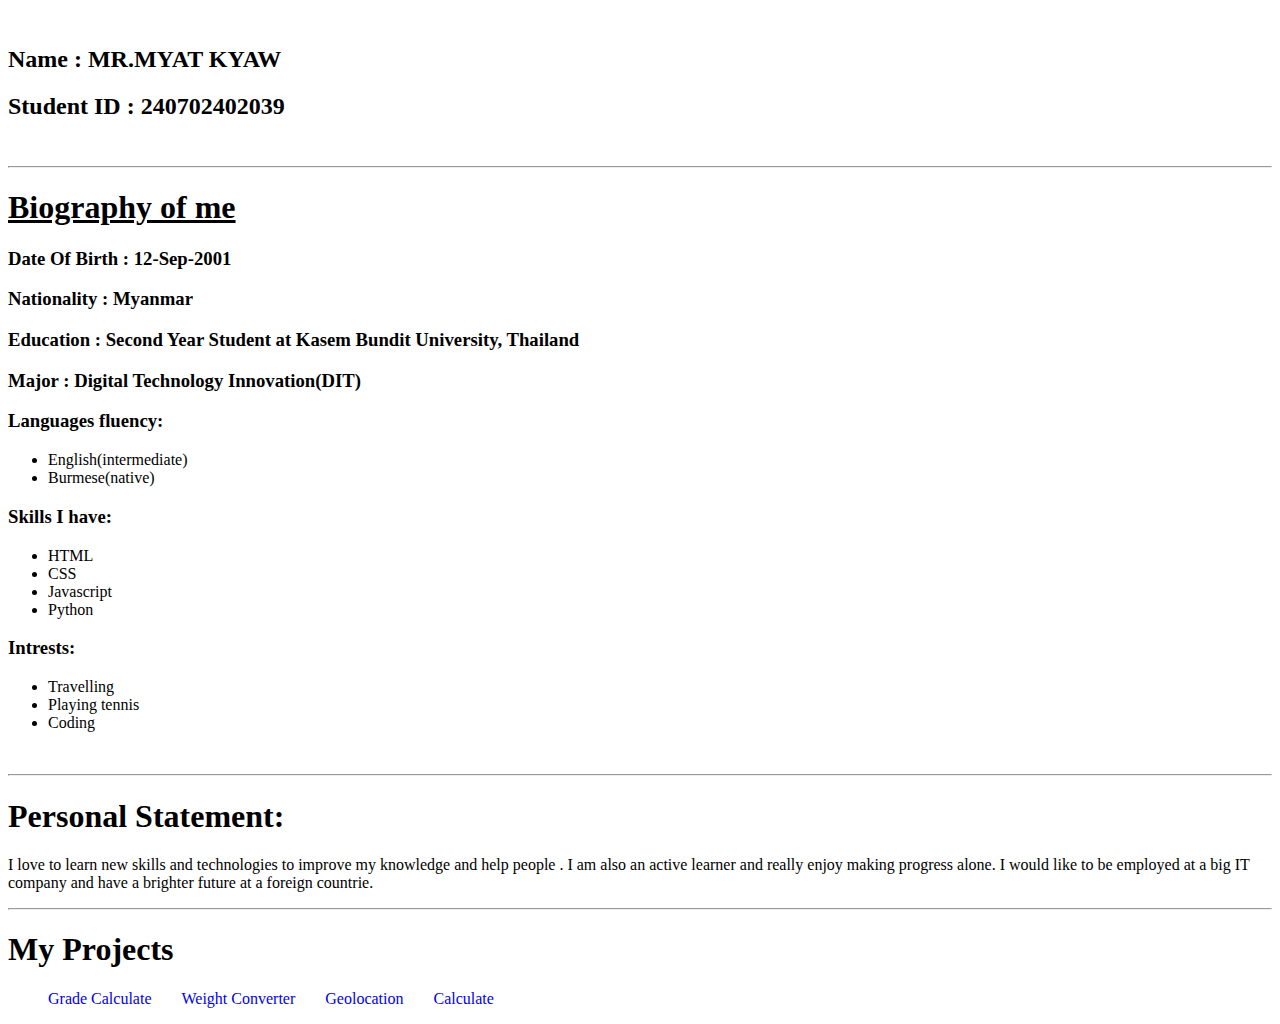
<file: index.html>
<!DOCTYPE html>
<html lang="en">

<head>
    <meta charset="UTF-8">
    <meta name="viewport" content="width=device-width, initial-scale=1.0">
    <title>Myat's Protfolio Website</title>
    <style>
        .links{
            display: flex;
            gap: 30px;
        }

        .links li{
            list-style: none;
        }
        .links li a{
            text-decoration: none;
        }
    </style>
</head>

<body>
    <br>
    <h2>Name : MR.MYAT KYAW </h2>
    <h2>Student ID : 240702402039</h2>
    <br>
    <hr>

    <h1><u>Biography of me </u></h1>
    <h3>Date Of Birth : 12-Sep-2001 </h3>
    <h3>Nationality : Myanmar</h3>
    <h3>Education : Second Year Student at Kasem Bundit University, Thailand</h3>

    <h3>Major : Digital Technology Innovation(DIT)</h3>

    <h3> Languages fluency:</h3>
    <ul>
        <li>English(intermediate)</li>
        <li>Burmese(native)</li>
    </ul>

    <h3>Skills I have:</h3>
    <ul>
        <li>HTML</li>
        <li>CSS</li>
        <li>Javascript</li>
        <li>Python</li>
    </ul>
    <h3>Intrests:</h3>
    <ul>
        <li>Travelling</li>
        <li>Playing tennis</li>
        <li>Coding</li>
    </ul>
    <br>
    <hr>
    <h1>Personal Statement:</h1>
    <p>I love to learn new skills and technologies to improve my knowledge and help people . I am also an active learner and really 
enjoy making progress alone. I would like to be employed at a big IT company and have a brighter future at a  foreign countrie. </p>
        <hr>

        <div>
            <h1>My Projects</h1>
            <ul class="links">
                <li><a href="./Assignment/grademain.html">Grade Calculate</a></li>
                <li><a href="./Assignment/convertermain.html">Weight Converter</a></li>
                <li><a href="./Assignment/Geolocation.html">Geolocation</a></li>
                <li><a href="./Assignment/calculator_changes.html">Calculate</a></li>
            </ul>
        </div>
</body>

</html>
</file>
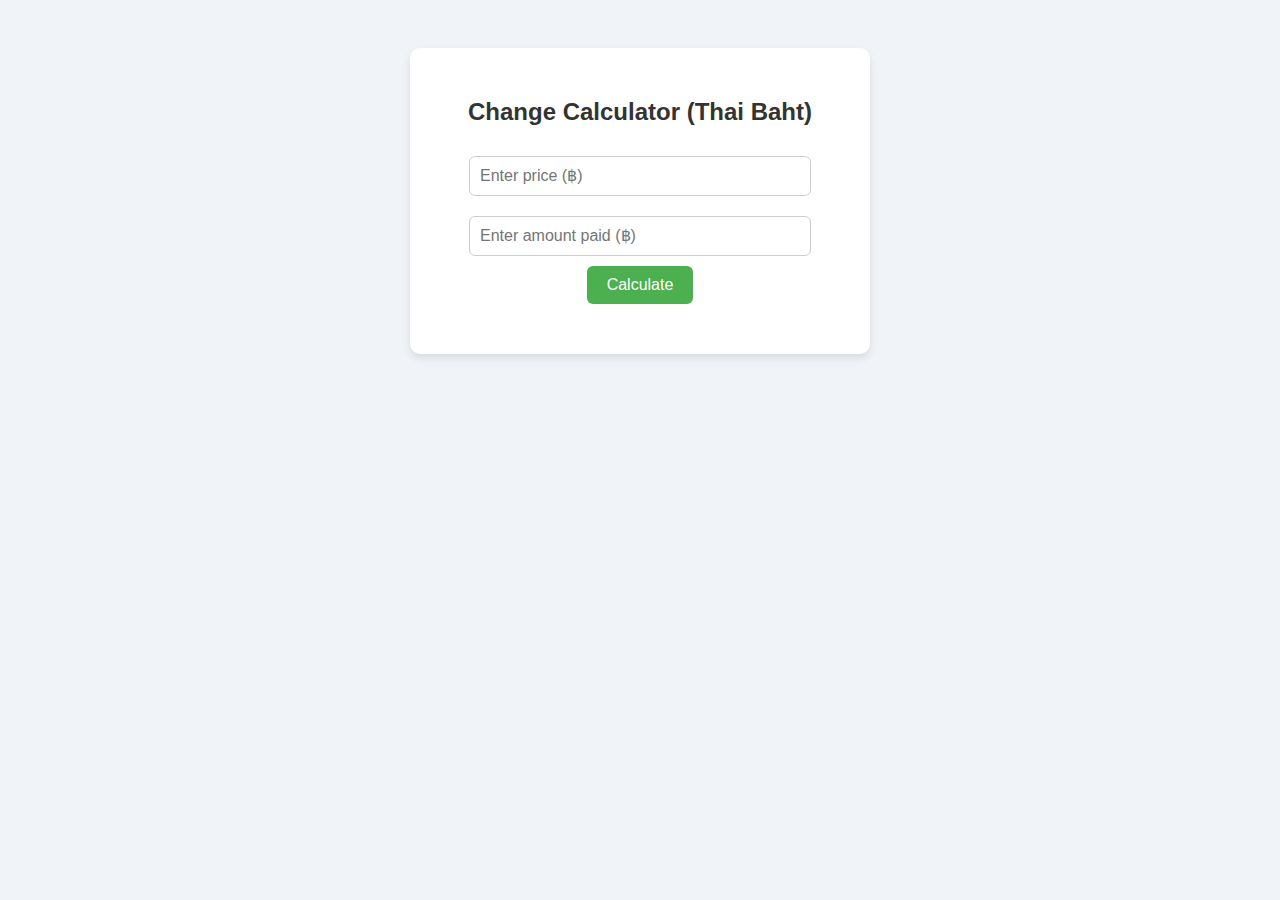
<file: Assignment/calculator_changes.html>
<!DOCTYPE html>
<html lang="en">
<head>
  <meta charset="UTF-8">
  <title>Change Calculator (THB)</title>
  <style>
    body {
      font-family: Arial, sans-serif;
      background-color: #f0f4f8;
      padding: 40px;
      text-align: center;
    }

    h2 {
      color: #333;
    }

    .calculator {
      background: white;
      border-radius: 10px;
      padding: 30px;
      max-width: 400px;
      margin: auto;
      box-shadow: 0 4px 8px rgba(0,0,0,0.1);
    }

    input[type="number"] {
      padding: 10px;
      margin: 10px;
      width: 80%;
      font-size: 16px;
      border: 1px solid #ccc;
      border-radius: 6px;
    }

    button {
      padding: 10px 20px;
      font-size: 16px;
      background-color: #4CAF50;
      color: white;
      border: none;
      border-radius: 6px;
      cursor: pointer;
    }

    button:hover {
      background-color: #45a049;
    }

    .result {
      margin-top: 20px;
      text-align: left;
    }

    .result p {
      margin: 5px 0;
    }
  </style>
</head>
<body>
  <div class="calculator">
    <h2>Change Calculator (Thai Baht)</h2>
    <input type="number" id="price" placeholder="Enter price (฿)">
    <input type="number" id="paid" placeholder="Enter amount paid (฿)">
    <br>
    <button onclick="calculateChange()">Calculate</button>

    <div class="result" id="result"></div>
  </div>

  <script>
    function calculateChange() {
      let price = parseFloat(document.getElementById("price").value);
      let paid = parseFloat(document.getElementById("paid").value);
      let resultDiv = document.getElementById("result");
      resultDiv.innerHTML = "";

      if (isNaN(price) || isNaN(paid)) {
        resultDiv.innerHTML = "<p>Please enter valid numbers.</p>";
        return;
      }

      if (paid < price) {
        resultDiv.innerHTML = "<p>Amount paid is less than the price!</p>";
        return;
      }

      let change = paid - price;
      resultDiv.innerHTML += `<p>Total Change: ฿${change.toFixed(2)}</p>`;

      let bills = [1000, 500, 100, 50, 20];
      for (let i = 0; i < bills.length; i++) {
        let count = Math.floor(change / bills[i]);
        if (count > 0) {
          resultDiv.innerHTML += `<p>${count} x ฿${bills[i]}</p>`;
          change -= count * bills[i];
        }
      }

      let coins = [10, 5, 2, 1, 0.5, 0.25];
      for (let j = 0; j < coins.length; j++) {
        let count = Math.floor(change / coins[j]);
        if (count > 0) {
          resultDiv.innerHTML += `<p>${count} x ฿${coins[j].toFixed(2)} coin</p>`;
          change -= count * coins[j];
          change = parseFloat(change.toFixed(2)); // fix floating point issue
        }
      }
    }
  </script>
</body>
</html>
</file>
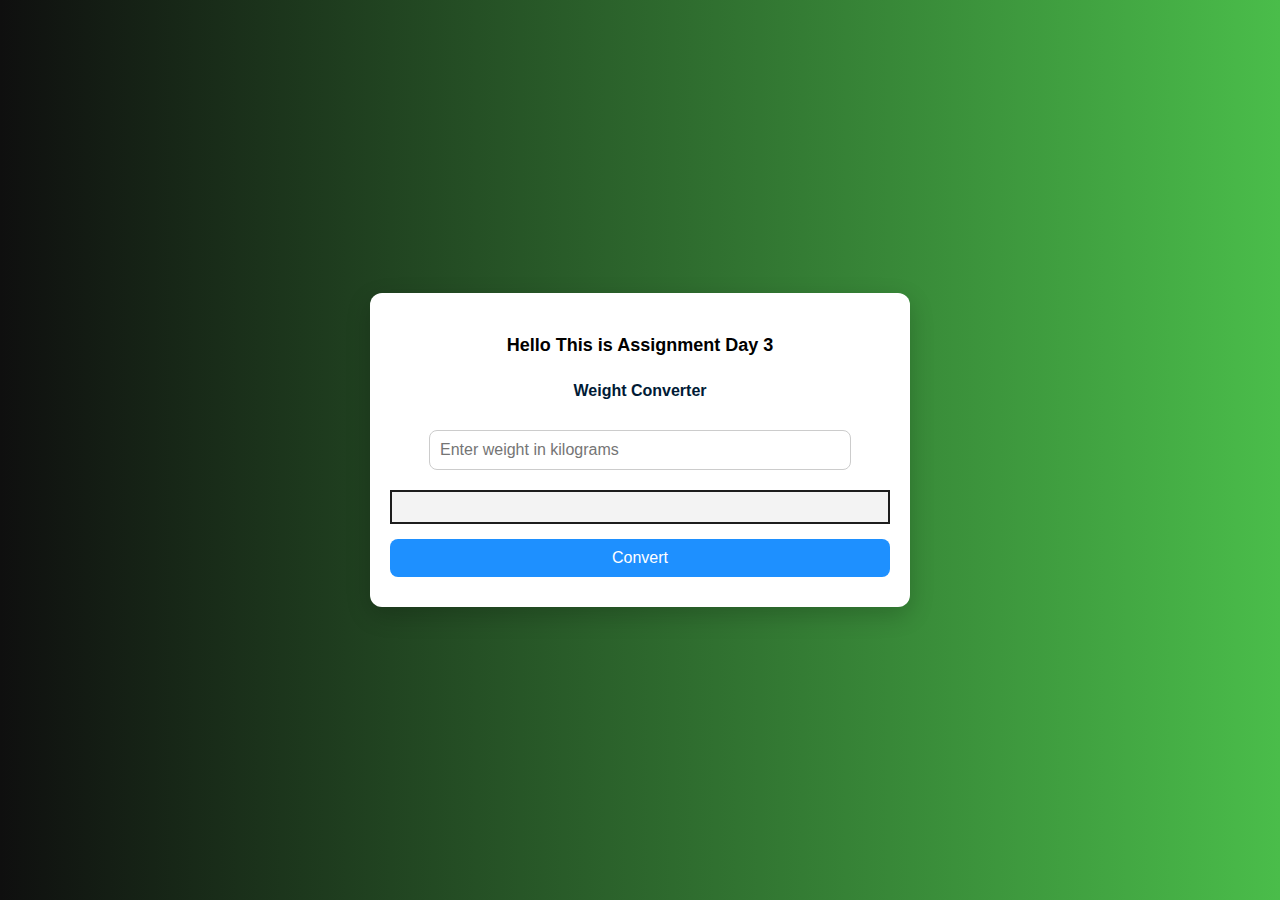
<file: Assignment/convertermain.html>
<!DOCTYPE html>
<html lang="en">
<head>
    <meta charset="UTF-8">
    <meta name="viewport" content="width=device-width, initial-scale=1.0">
    <title>Assignment Day 3</title>
    <link rel="stylesheet" href="converterstyle.css">
</head>
<body class="body">
    <div class="card">
    <div class="heading">
        <h1>Hello This is Assignment Day 3</h1>
        <h5 class="span">Weight Converter</h5>
    </div>
    <form id="converterForm" class="card-bottom">
    <input type="number" id="kgInput" placeholder="Enter weight in kilograms" />
    <div id="result"></div>
    <button type="submit" class="button">Convert</button>
    </form>
    </div>
</body>
<script src="converterscript.js"></script>
</html>
</file>
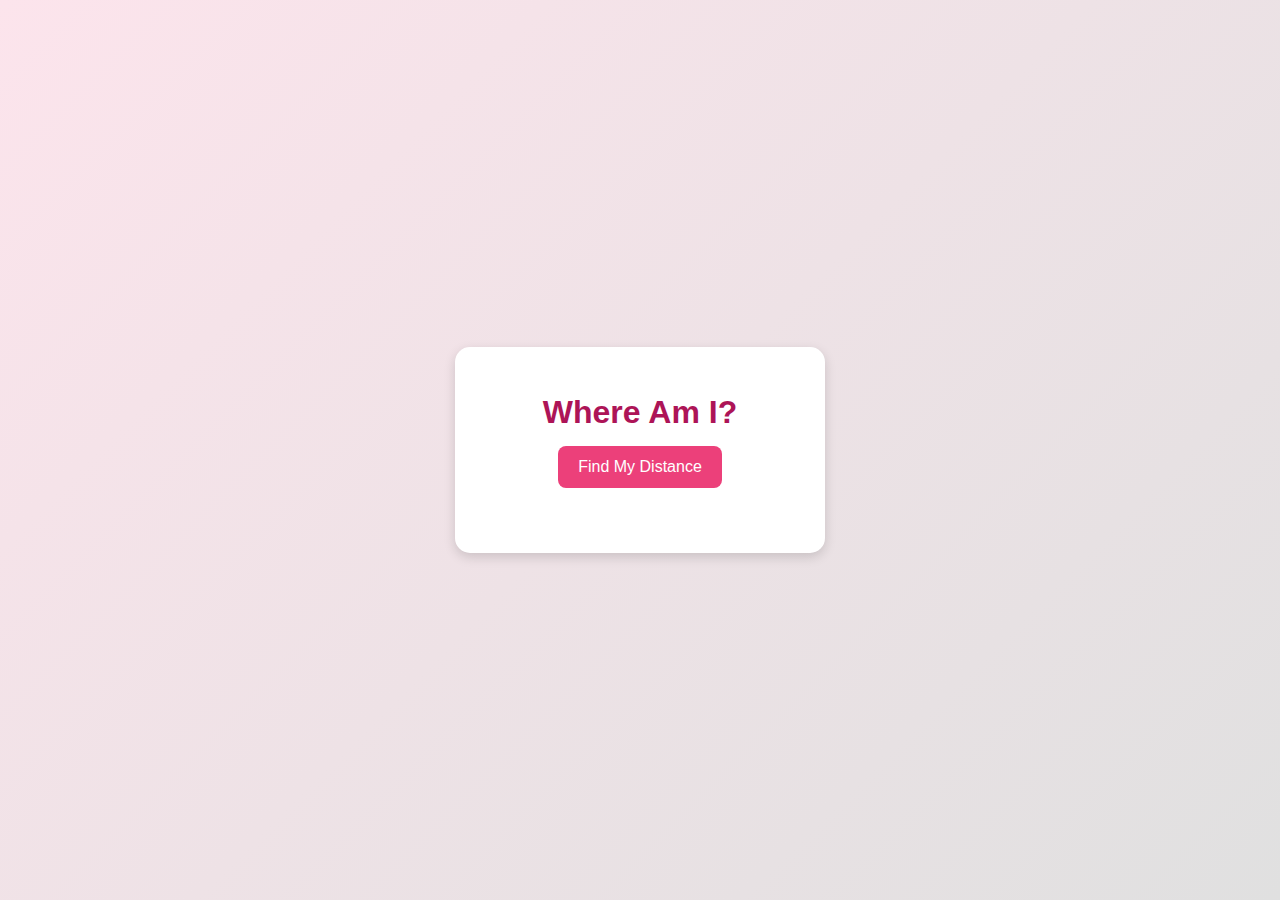
<file: Assignment/Geolocation.html>
<!DOCTYPE html>
<html lang="en">
<head>
  <meta charset="UTF-8">
  <meta name="viewport" content="width=device-width, initial-scale=1.0">
  <title>Where Am I?</title>
  <style>
    body {
      font-family: 'Segoe UI', Tahoma, sans-serif;
      background: linear-gradient(135deg, #fce4ec, #e0e0e0);
      display: flex;
      justify-content: center;
      align-items: center;
      min-height: 100vh;
      margin: 0;
    }

    .card {
      background: #fff;
      padding: 25px;
      border-radius: 15px;
      box-shadow: 0 4px 12px rgba(0, 0, 0, 0.15);
      text-align: center;
      width: 320px;
    }

    h1 {
      color: #ad1457;
      margin-bottom: 15px;
    }

    button {
      background-color: #ec407a;
      color: white;
      border: none;
      padding: 12px 20px;
      font-size: 16px;
      border-radius: 8px;
      cursor: pointer;
      transition: background 0.3s ease, transform 0.2s ease;
    }

    button:hover {
      background-color: #c2185b;
      transform: scale(1.05);
    }

    .result {
      margin-top: 20px;
      font-size: 18px;
      color: #333;
      background-color: #f8bbd0;
      padding: 10px;
      border-radius: 8px;
      opacity: 0;
      transform: translateY(10px);
      transition: all 0.5s ease;
    }

    .result.show {
      opacity: 1;
      transform: translateY(0);
    }
  </style>
</head>
<body>
  <div class="card">
    <h1>Where Am I?</h1>
    <button onclick="getLocation()">Find My Distance</button>
    <div id="result" class="result"></div>
  </div>

  <script>
    const uniLat = 13.7563; // Kasem Bundit University latitude (example)
    const uniLon = 100.5018; // Longitude

    function getLocation() {
      if (navigator.geolocation) {
        navigator.geolocation.getCurrentPosition(showPosition, showError);
      } else {
        displayMessage("Geolocation is not supported by this browser.");
      }
    }

    function showPosition(position) {
      const lat = position.coords.latitude;
      const lon = position.coords.longitude;
      const distance = calculateDistance(lat, lon, uniLat, uniLon);
      displayMessage(`You're ${distance.toFixed(2)} km away from Kasem Bundit University`);
    }

    function calculateDistance(lat1, lon1, lat2, lon2) {
      const R = 6371; // Earth radius in km
      const dLat = deg2rad(lat2 - lat1);
      const dLon = deg2rad(lon2 - lon1);
      const a = Math.sin(dLat / 2) ** 2 +
                Math.cos(deg2rad(lat1)) * Math.cos(deg2rad(lat2)) *
                Math.sin(dLon / 2) ** 2;
      const c = 2 * Math.atan2(Math.sqrt(a), Math.sqrt(1 - a));
      return R * c;
    }

    function deg2rad(deg) {
      return deg * (Math.PI / 180);
    }

    function displayMessage(msg) {
      const resultDiv = document.getElementById("result");
      resultDiv.textContent = msg;
      resultDiv.classList.add("show");
    }

    function showError(error) {
      switch(error.code) {
        case error.PERMISSION_DENIED:
          displayMessage("User denied the request for Geolocation.");
          break;
        case error.POSITION_UNAVAILABLE:
          displayMessage("Location information is unavailable.");
          break;
        case error.TIMEOUT:
          displayMessage("The request to get user location timed out.");
          break;
        default:
          displayMessage("An unknown error occurred.");
      }
    }
  </script>
</body>
</html>
</file>
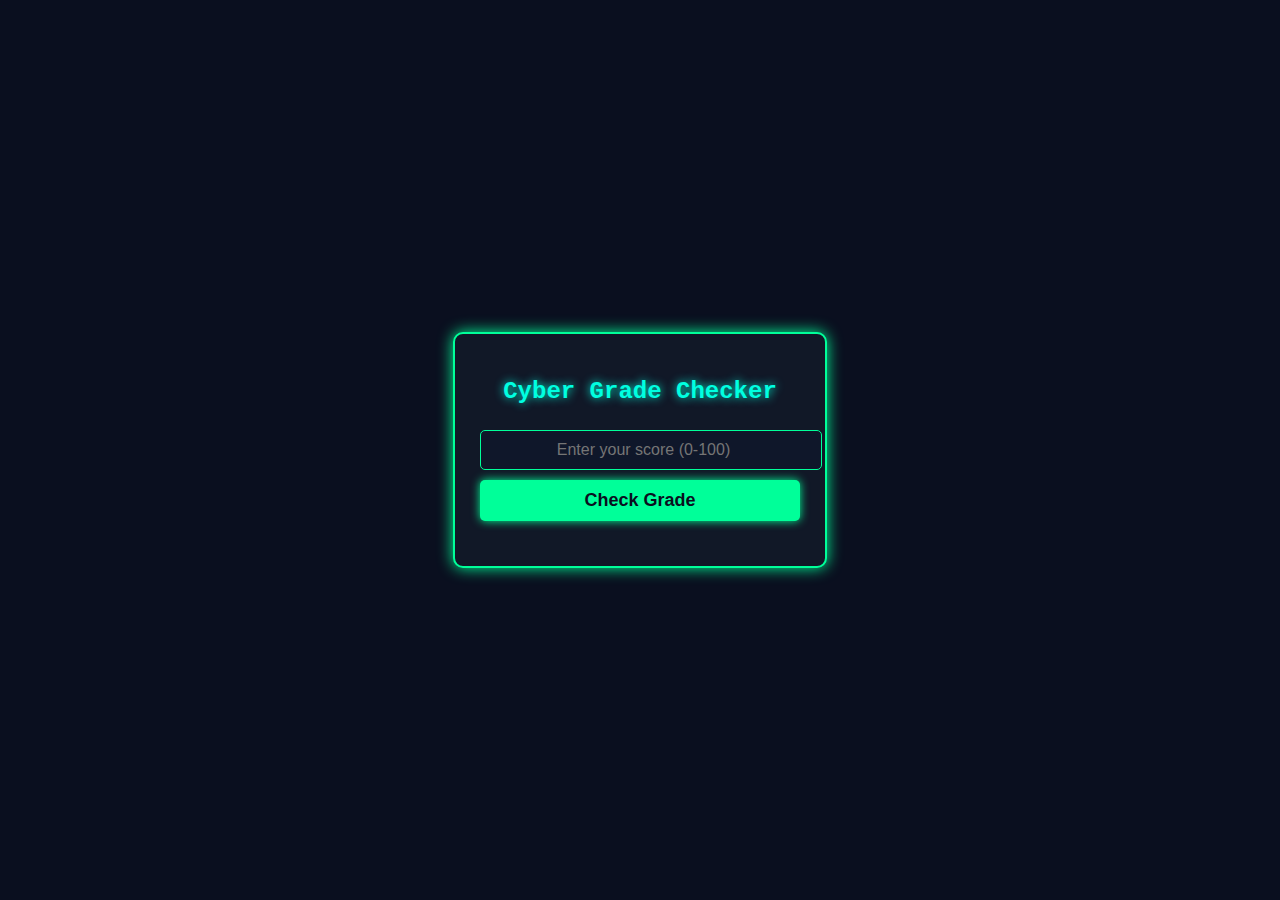
<file: Assignment/grademain.html>
<!DOCTYPE html>
<html lang="en">
<head>
  <meta charset="UTF-8">
  <meta name="viewport" content="width=device-width, initial-scale=1.0">
  <title>Grade Assignment</title>
  <link rel="stylesheet" href="grademain.css">
</head>
<body>
<div class="box">
    <h2>Cyber Grade Checker</h2>
    <input type="number" id="score" placeholder="Enter your score (0-100)" min="0" max="100">
    <button onclick="checkGrade()">Check Grade</button>
    <div id="result"></div>
  </div>

  </div>
  <script src="grademain.js"></script>
</body>
</html>
</file>
<file: Assignment/converterstyle.css>
body {
  margin: 0;
  padding: 0;
  height: 100vh;
  background: linear-gradient(to right, #0f0f0f, #4abd4a);
  display: flex;
  justify-content: center;
  align-items: center;
  font-family: Arial, sans-serif;
}

.card {
  background-color: white;
  padding: 30px 20px;
  border-radius: 12px;
  width: 500px;
  box-shadow: 0 8px 24px rgba(0, 0, 0, 0.2);
  text-align: center;
}

.heading h1 {
  font-size: 18px;
  margin-bottom: 10px;
}

.span {
  font-size: 16px;
  color: #001a35;
  margin-bottom: 20px;
}

.card-bottom input {
  width: 80%;
  padding: 10px;
  font-size: 16px;
  margin-top: 10px;
  border: 1px solid #ccc;
  border-radius: 8px;
}

#result {
   margin-top: 20px;
  padding: 15px;
  background-color: #f3f3f3;
  border: 2px solid #1d1d1d;

  font-weight: bold;
  color: #0c0120;
  font-size: 16px;
}
.button {
    margin-top: 15px;
    padding: 10px;
    width: 100%;
    background-color: #1e90ff;
    border: none;
    color: white;
    font-size: 16px;
    border-radius: 8px;
    cursor: pointer;
}
</file>
<file: Assignment/grademain.css>
body {
      background: #0a0f1f;
      color: #00ff99;
      font-family: "Courier New", monospace;
      display: flex;
      justify-content: center;
      align-items: center;
      height: 100vh;
      margin: 0;
    }
    .box {
      background: #111827;
      border: 2px solid #00ff99;
      box-shadow: 0 0 15px #00ff99;
      padding: 25px;
      border-radius: 10px;
      text-align: center;
      width: 320px;
    }
    h2 {
      margin-bottom: 15px;
      color: #00ffe0;
      text-shadow: 0 0 10px #00ffe0;
    }
    input {
      padding: 10px;
      width: 100%;
      margin: 10px 0;
      border: 1px solid #00ff99;
      border-radius: 5px;
      background: #0f172a;
      color: #00ff99;
      font-size: 16px;
      text-align: center;
    }
    button {
      padding: 10px;
      width: 100%;
      background: #00ff99;
      color: #0a0f1f;
      border: none;
      border-radius: 5px;
      cursor: pointer;
      font-size: 18px;
      font-weight: bold;
      box-shadow: 0 0 10px #00ff99;
      transition: 0.3s;
    }
    button:hover {
      background: #00ffe0;
      box-shadow: 0 0 20px #00ffe0;
    }
    #result {
      margin-top: 20px;
      font-size: 24px;
      font-weight: bold;
      text-shadow: 0 0 10px #00ff99;
    }

    .grade-A { color: #e4e4e4; text-shadow: 0 0 15px #00ff99; }
    .grade-B { color: #00bfff; text-shadow: 0 0 15px #00bfff; }
    .grade-C { color: #ffaa00; text-shadow: 0 0 15px #ffaa00; }
    .grade-D { color: #ff3333; text-shadow: 0 0 15px #ff3333; }
</file>
